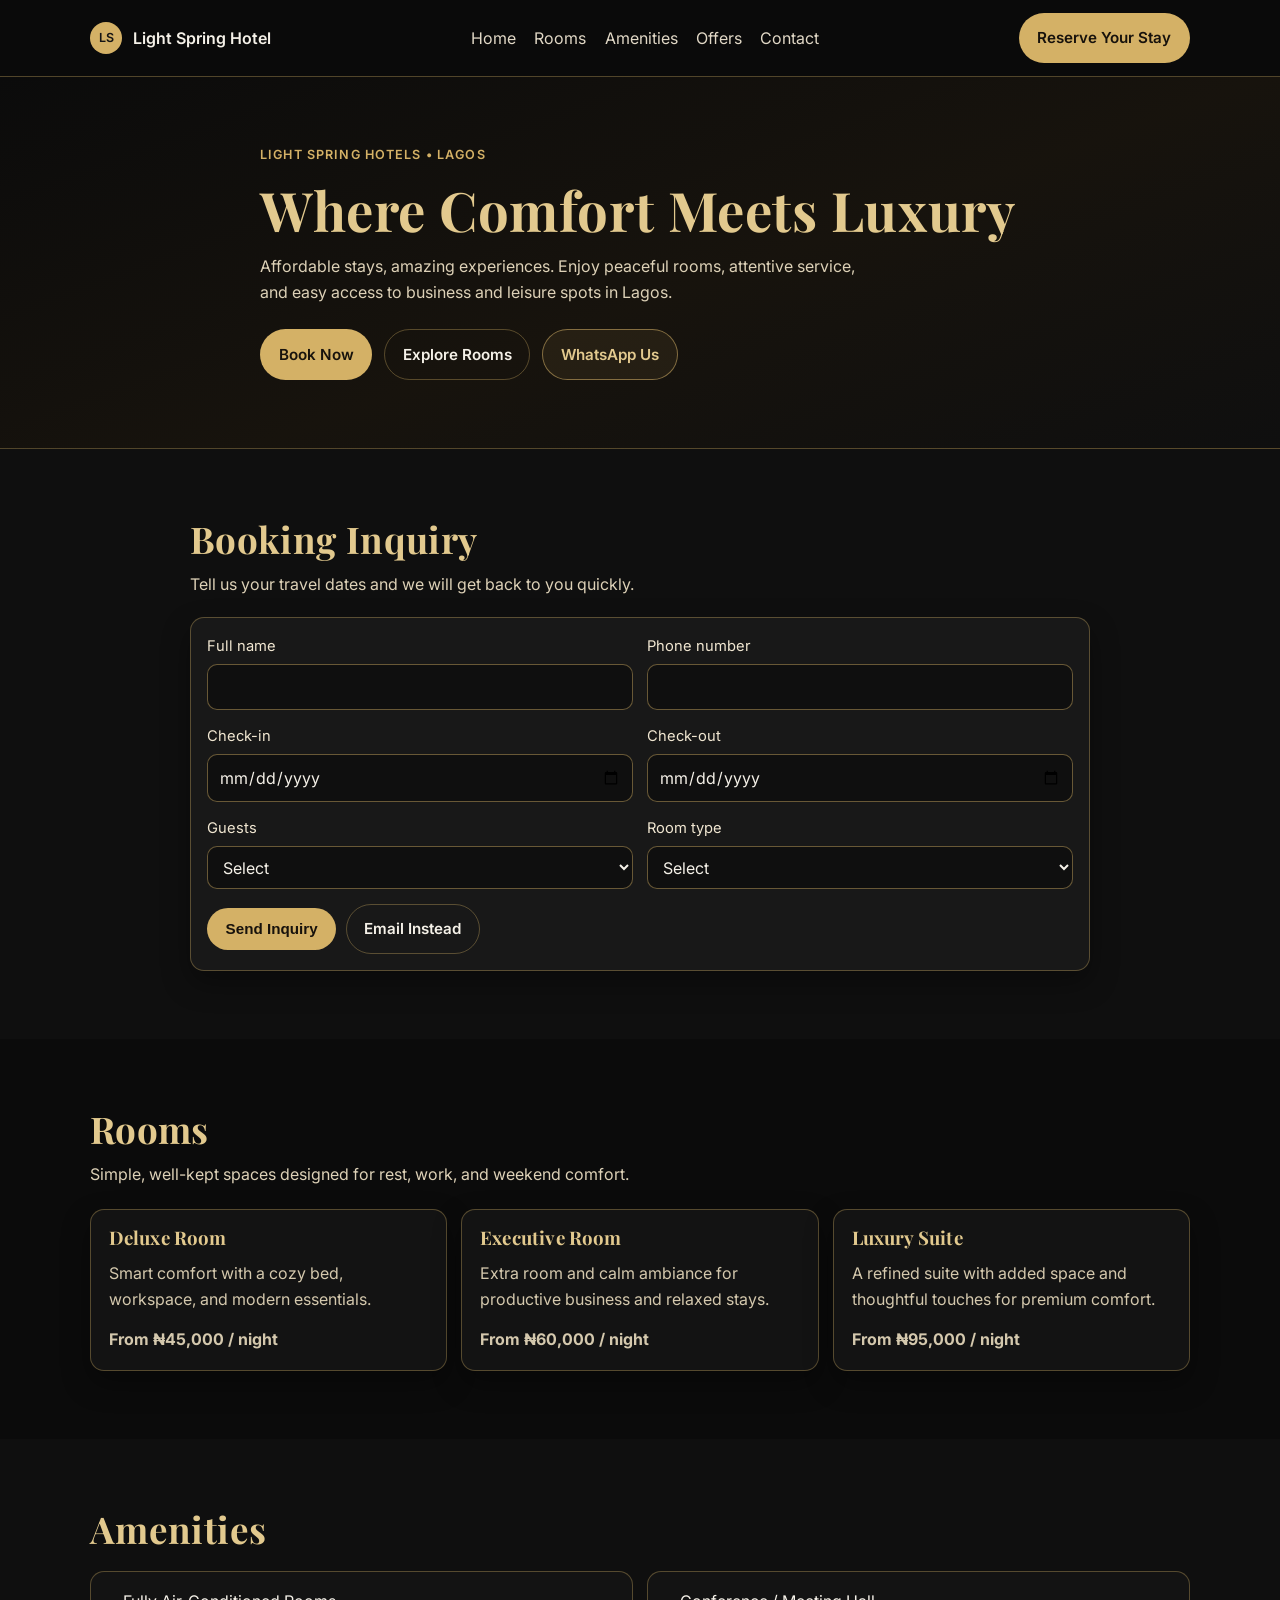
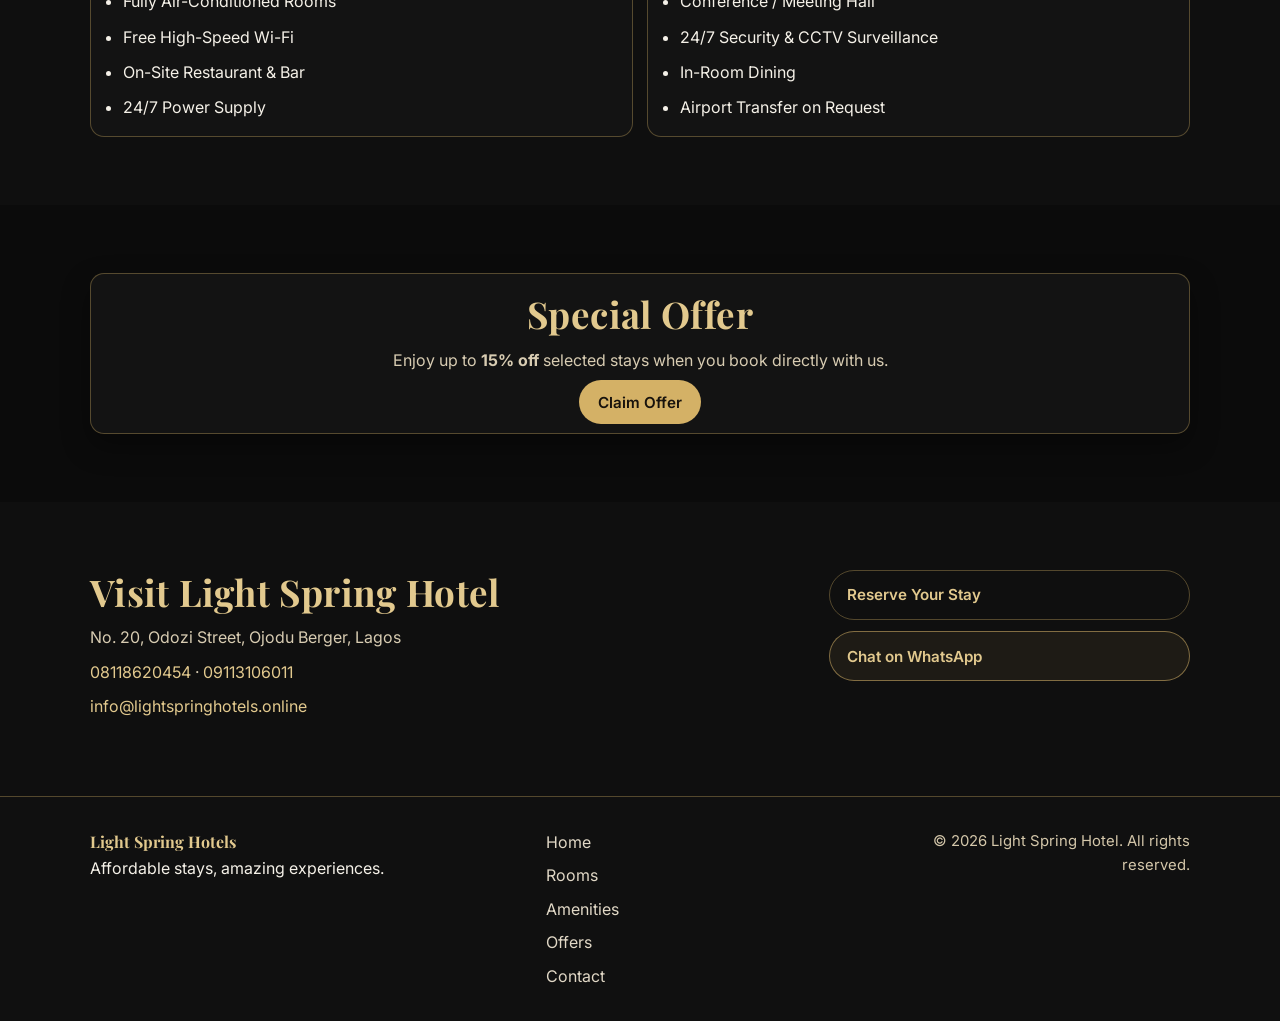
<file: index.html>
<!DOCTYPE html>
<html lang="en">
  <head>
    <meta charset="UTF-8" />
    <meta name="viewport" content="width=device-width, initial-scale=1.0" />
    <title>Light Spring Hotel | Where Comfort Meets Luxury</title>
    <meta
      name="description"
      content="Light Spring Hotel in Ojodu Berger, Lagos offers affordable stays, refined comfort, and dependable hospitality for business and leisure travelers."
    />
    <link rel="preconnect" href="https://fonts.googleapis.com" />
    <link rel="preconnect" href="https://fonts.gstatic.com" crossorigin />
    <link
      href="https://fonts.googleapis.com/css2?family=Playfair+Display:wght@600;700&family=Inter:wght@400;500;600;700&display=swap"
      rel="stylesheet"
    />
    <link rel="stylesheet" href="styles.css" />
    <script src="script.js" defer></script>
  </head>
  <body>
    <a class="skip-link" href="#main-content">Skip to content</a>
    <header class="site-header" id="home">
      <div class="container nav-wrap">
        <a href="#home" class="brand" aria-label="Light Spring Hotel homepage">
          <span class="brand-mark" aria-hidden="true">LS</span>
          <span>Light Spring Hotel</span>
        </a>

        <button
          type="button"
          class="menu-toggle"
          id="menu-toggle"
          aria-controls="main-nav"
          aria-expanded="false"
          aria-label="Open navigation menu"
        >
          <span></span>
          <span></span>
          <span></span>
        </button>

        <nav class="nav-links" id="main-nav" aria-label="Main navigation">
          <a href="#home">Home</a>
          <a href="#rooms">Rooms</a>
          <a href="#amenities">Amenities</a>
          <a href="#offers">Offers</a>
          <a href="#contact">Contact</a>
        </nav>

        <a href="#booking" class="btn btn-primary">Reserve Your Stay</a>
      </div>
    </header>

    <main id="main-content">
      <section class="hero section">
        <div class="container hero-content">
          <p class="eyebrow">Light Spring Hotels • Lagos</p>
          <h1>Where Comfort Meets Luxury</h1>
          <p class="hero-copy">
            Affordable stays, amazing experiences. Enjoy peaceful rooms, attentive service, and easy access to business and leisure spots in Lagos.
          </p>
          <div class="hero-actions">
            <a href="#booking" class="btn btn-primary">Book Now</a>
            <a href="#rooms" class="btn btn-outline">Explore Rooms</a>
            <a
              href="https://wa.me/2348118620454?text=Hello%20Light%20Spring%20Hotel%2C%20I%20would%20like%20to%20make%20a%20reservation."
              class="btn btn-ghost"
              target="_blank"
              rel="noopener noreferrer"
            >
              WhatsApp Us
            </a>
          </div>
        </div>
      </section>

      <section class="section" id="booking" aria-labelledby="booking-heading">
        <div class="container narrow">
          <h2 id="booking-heading">Booking Inquiry</h2>
          <p class="section-intro">Tell us your travel dates and we will get back to you quickly.</p>
          <form class="booking-form" id="booking-form" novalidate>
            <div>
              <label for="fullName">Full name</label>
              <input id="fullName" name="fullName" type="text" autocomplete="name" required />
            </div>
            <div>
              <label for="phone">Phone number</label>
              <input id="phone" name="phone" type="tel" autocomplete="tel" required />
            </div>
            <div>
              <label for="checkIn">Check-in</label>
              <input id="checkIn" name="checkIn" type="date" required />
            </div>
            <div>
              <label for="checkOut">Check-out</label>
              <input id="checkOut" name="checkOut" type="date" required />
            </div>
            <div>
              <label for="guests">Guests</label>
              <select id="guests" name="guests" required>
                <option value="">Select</option>
                <option value="1">1 Guest</option>
                <option value="2">2 Guests</option>
                <option value="3">3 Guests</option>
                <option value="4">4 Guests</option>
              </select>
            </div>
            <div>
              <label for="roomType">Room type</label>
              <select id="roomType" name="roomType" required>
                <option value="">Select</option>
                <option value="Deluxe Room">Deluxe Room</option>
                <option value="Executive Room">Executive Room</option>
                <option value="Luxury Suite">Luxury Suite</option>
              </select>
            </div>
            <div class="form-actions">
              <button type="submit" class="btn btn-primary">Send Inquiry</button>
              <a href="mailto:info@lightspringhotels.online" class="btn btn-outline">Email Instead</a>
            </div>
            <p id="form-message" role="status" aria-live="polite"></p>
          </form>
        </div>
      </section>

      <section class="section" id="rooms" aria-labelledby="rooms-heading">
        <div class="container">
          <h2 id="rooms-heading">Rooms</h2>
          <p class="section-intro">Simple, well-kept spaces designed for rest, work, and weekend comfort.</p>
          <div class="grid three">
            <article class="card">
              <h3>Deluxe Room</h3>
              <p>Smart comfort with a cozy bed, workspace, and modern essentials.</p>
              <p class="price">From ₦45,000 / night</p>
            </article>
            <article class="card">
              <h3>Executive Room</h3>
              <p>Extra room and calm ambiance for productive business and relaxed stays.</p>
              <p class="price">From ₦60,000 / night</p>
            </article>
            <article class="card">
              <h3>Luxury Suite</h3>
              <p>A refined suite with added space and thoughtful touches for premium comfort.</p>
              <p class="price">From ₦95,000 / night</p>
            </article>
          </div>
        </div>
      </section>

      <section class="section" id="amenities" aria-labelledby="amenities-heading">
        <div class="container">
          <h2 id="amenities-heading">Amenities</h2>
          <div class="grid two amenity-list">
            <ul>
              <li>Fully Air-Conditioned Rooms</li>
              <li>Free High-Speed Wi-Fi</li>
              <li>On-Site Restaurant &amp; Bar</li>
              <li>24/7 Power Supply</li>
            </ul>
            <ul>
              <li>Conference / Meeting Hall</li>
              <li>24/7 Security &amp; CCTV Surveillance</li>
              <li>In-Room Dining</li>
              <li>Airport Transfer on Request</li>
            </ul>
          </div>
        </div>
      </section>

      <section class="section" id="offers" aria-labelledby="offers-heading">
        <div class="container">
          <div class="offer-card">
            <h2 id="offers-heading">Special Offer</h2>
            <p>Enjoy up to <strong>15% off</strong> selected stays when you book directly with us.</p>
            <a
              href="https://wa.me/2348118620454?text=Hello%20Light%20Spring%20Hotel%2C%20I%20want%20to%20claim%20the%2015%25%20offer%20for%20a%20selected%20stay."
              class="btn btn-primary"
              target="_blank"
              rel="noopener noreferrer"
            >
              Claim Offer
            </a>
          </div>
        </div>
      </section>

      <section class="section" id="contact" aria-labelledby="contact-heading">
        <div class="container contact-grid">
          <div>
            <h2 id="contact-heading">Visit Light Spring Hotel</h2>
            <p>No. 20, Odozi Street, Ojodu Berger, Lagos</p>
            <p>
              <a href="tel:+2348118620454">08118620454</a> ·
              <a href="tel:+2349113106011">09113106011</a>
            </p>
            <p><a href="mailto:info@lightspringhotels.online">info@lightspringhotels.online</a></p>
          </div>
          <div class="contact-actions">
            <a href="#booking" class="btn btn-outline">Reserve Your Stay</a>
            <a
              href="https://wa.me/2348118620454?text=Hello%20Light%20Spring%20Hotel%2C%20I%20have%20an%20inquiry%20about%20your%20rooms%20and%20availability."
              class="btn btn-ghost"
              target="_blank"
              rel="noopener noreferrer"
            >
              Chat on WhatsApp
            </a>
          </div>
        </div>
      </section>
    </main>

    <footer class="site-footer">
      <div class="container footer-grid">
        <div>
          <p class="footer-brand">Light Spring Hotels</p>
          <p>Affordable stays, amazing experiences.</p>
        </div>
        <nav aria-label="Footer navigation" class="footer-links">
          <a href="#home">Home</a>
          <a href="#rooms">Rooms</a>
          <a href="#amenities">Amenities</a>
          <a href="#offers">Offers</a>
          <a href="#contact">Contact</a>
        </nav>
        <p class="copyright">© <span id="year"></span> Light Spring Hotel. All rights reserved.</p>
      </div>
    </footer>
  </body>
</html>
</file>
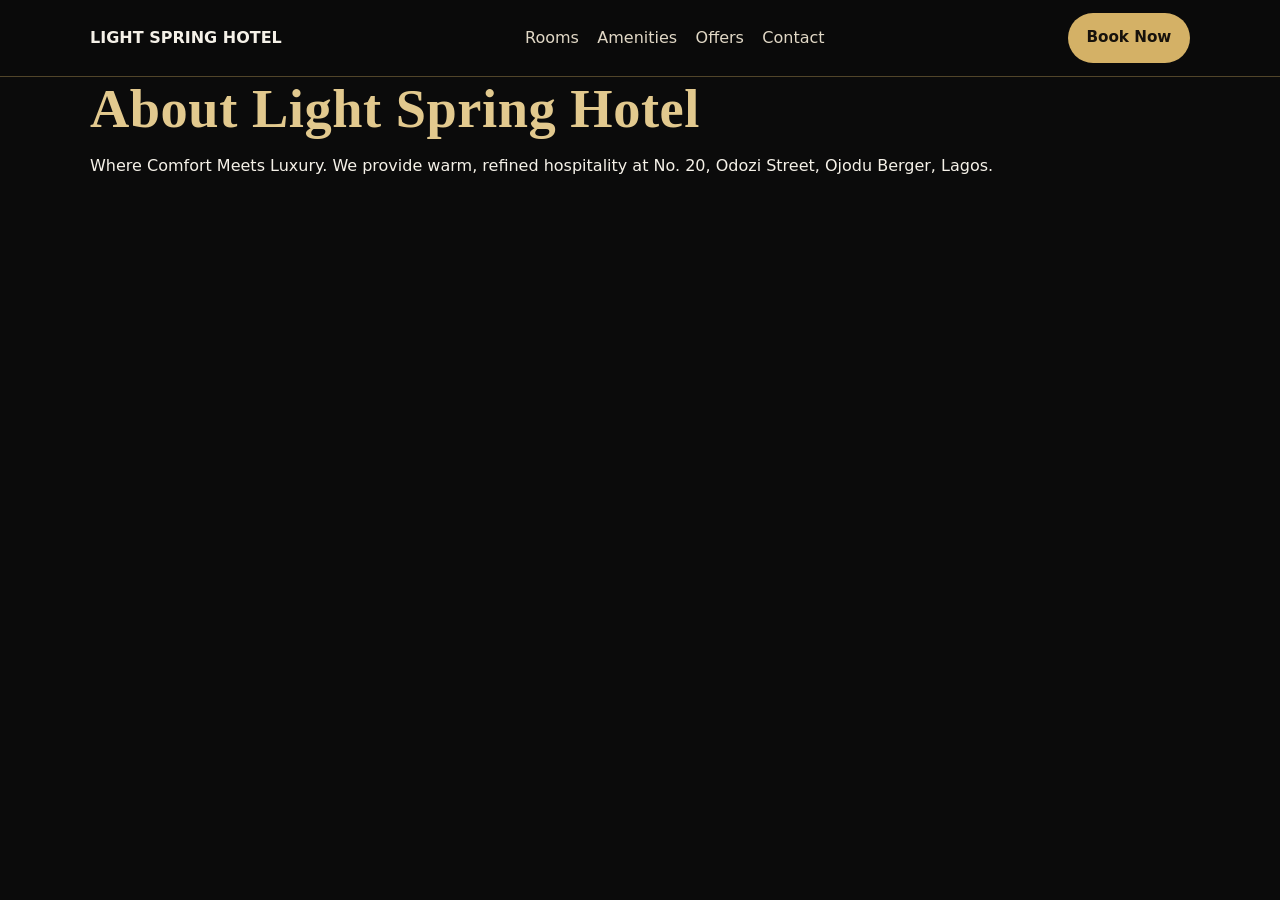
<file: about.html>
<!DOCTYPE html><html lang="en"><head><meta charset="UTF-8" /><meta name="viewport" content="width=device-width, initial-scale=1.0" /><title>About | Light Spring Hotel</title><link rel="stylesheet" href="styles.css" /></head><body><header class="site-header"><div class="container nav-wrap"><a href="index.html" class="brand">LIGHT SPRING HOTEL</a><nav class="nav-links"><a href="rooms.html">Rooms</a><a href="amenities.html">Amenities</a><a href="offers.html">Offers</a><a href="contact.html">Contact</a></nav><a href="reservation.html" class="btn btn-primary">Book Now</a></div></header><main><section><div class="container"><h1>About Light Spring Hotel</h1><p>Where Comfort Meets Luxury. We provide warm, refined hospitality at No. 20, Odozi Street, Ojodu Berger, Lagos.</p></div></section></main></body></html>
</file>
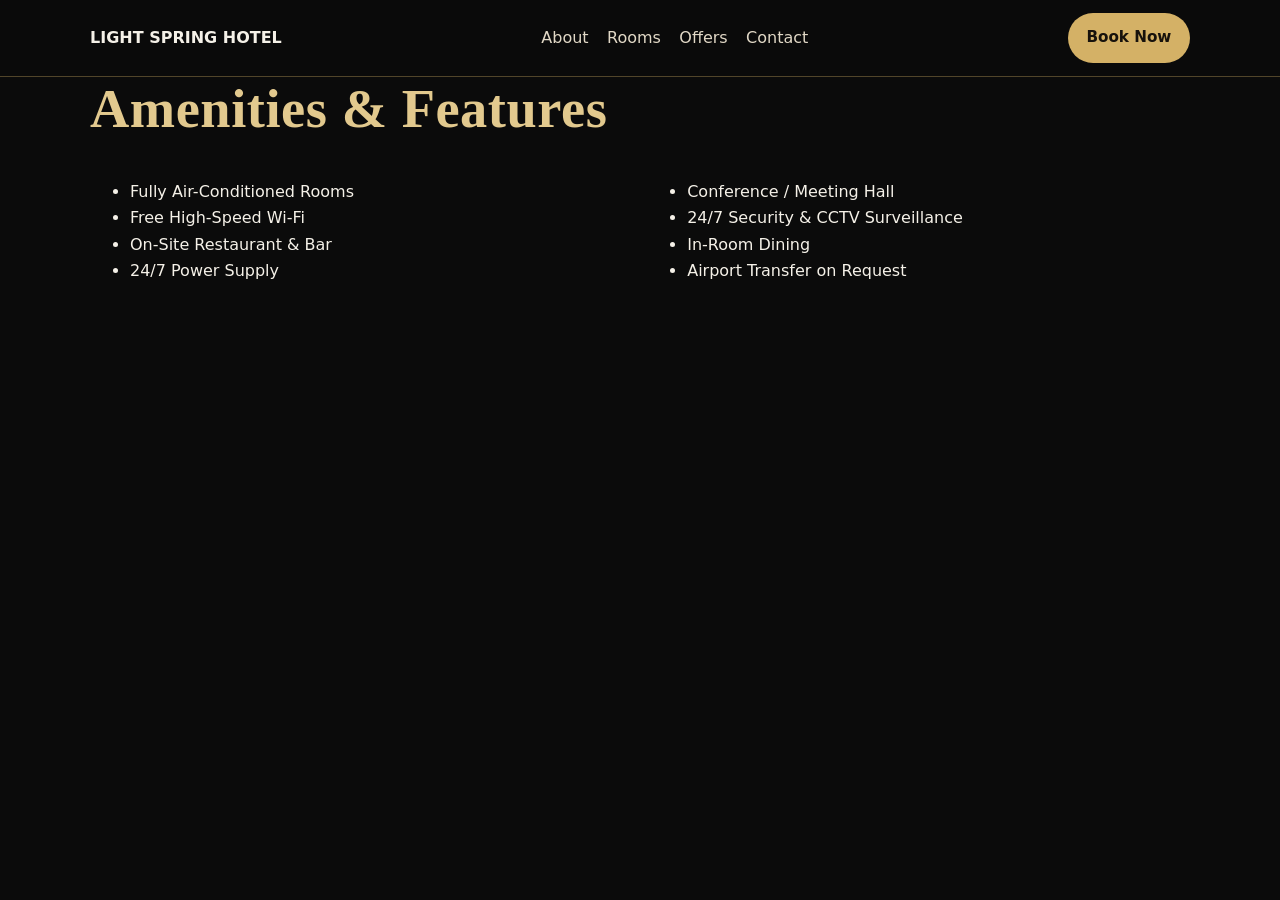
<file: amenities.html>
<!DOCTYPE html><html lang="en"><head><meta charset="UTF-8" /><meta name="viewport" content="width=device-width, initial-scale=1.0" /><title>Amenities | Light Spring Hotel</title><link rel="stylesheet" href="styles.css" /></head><body><header class="site-header"><div class="container nav-wrap"><a href="index.html" class="brand">LIGHT SPRING HOTEL</a><nav class="nav-links"><a href="about.html">About</a><a href="rooms.html">Rooms</a><a href="offers.html">Offers</a><a href="contact.html">Contact</a></nav><a href="reservation.html" class="btn btn-primary">Book Now</a></div></header><main><section class="amenities"><div class="container"><h1>Amenities & Features</h1><div class="grid two"><ul><li>Fully Air-Conditioned Rooms</li><li>Free High-Speed Wi‑Fi</li><li>On-Site Restaurant & Bar</li><li>24/7 Power Supply</li></ul><ul><li>Conference / Meeting Hall</li><li>24/7 Security & CCTV Surveillance</li><li>In-Room Dining</li><li>Airport Transfer on Request</li></ul></div></div></section></main></body></html>
</file>
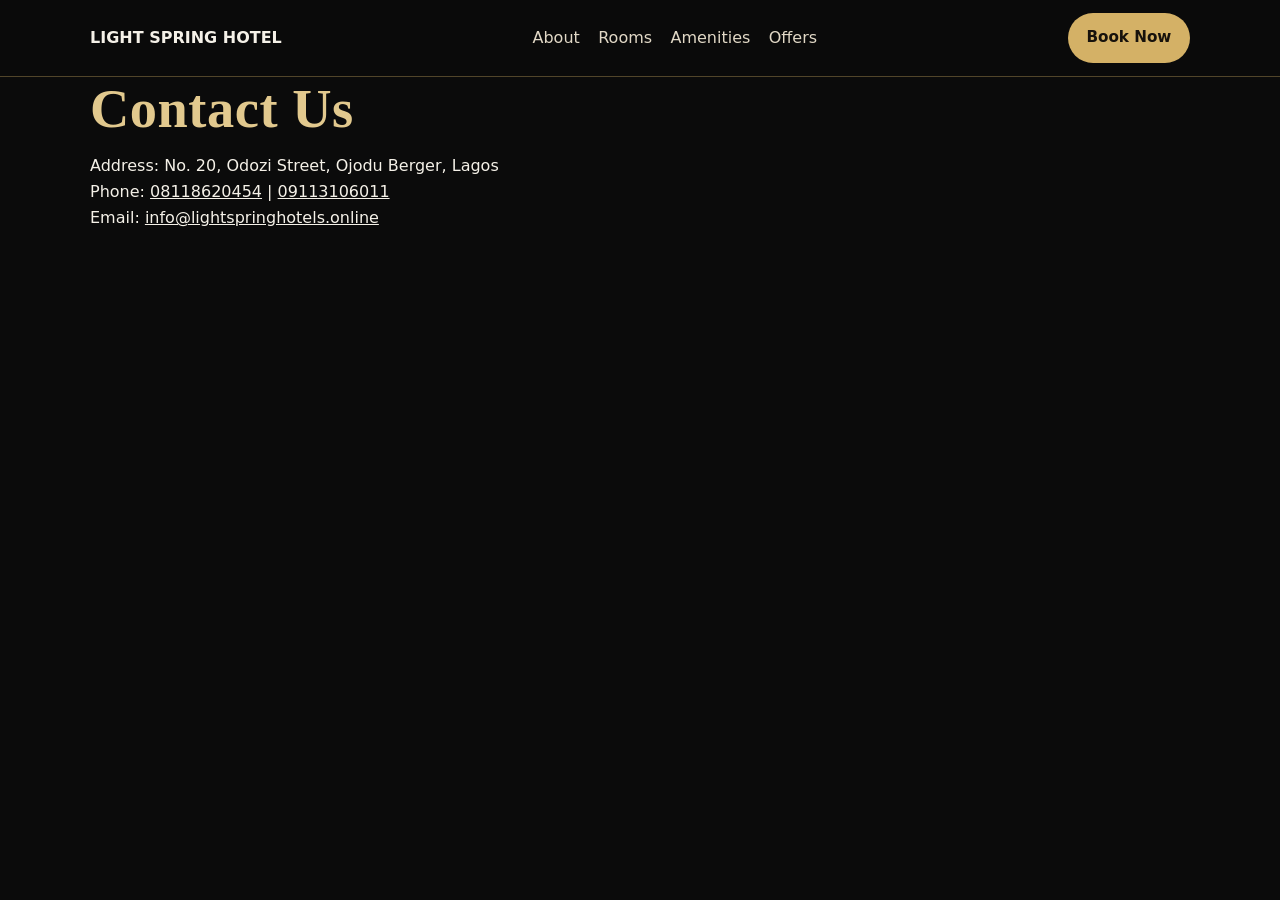
<file: contact.html>
<!DOCTYPE html><html lang="en"><head><meta charset="UTF-8" /><meta name="viewport" content="width=device-width, initial-scale=1.0" /><title>Contact | Light Spring Hotel</title><link rel="stylesheet" href="styles.css" /></head><body><header class="site-header"><div class="container nav-wrap"><a href="index.html" class="brand">LIGHT SPRING HOTEL</a><nav class="nav-links"><a href="about.html">About</a><a href="rooms.html">Rooms</a><a href="amenities.html">Amenities</a><a href="offers.html">Offers</a></nav><a href="reservation.html" class="btn btn-primary">Book Now</a></div></header><main><section><div class="container"><h1>Contact Us</h1><p>Address: No. 20, Odozi Street, Ojodu Berger, Lagos</p><p>Phone: <a href="tel:+2348118620454">08118620454</a> | <a href="tel:+2349113106011">09113106011</a></p><p>Email: <a href="mailto:info@lightspringhotels.online">info@lightspringhotels.online</a></p></div></section></main></body></html>
</file>
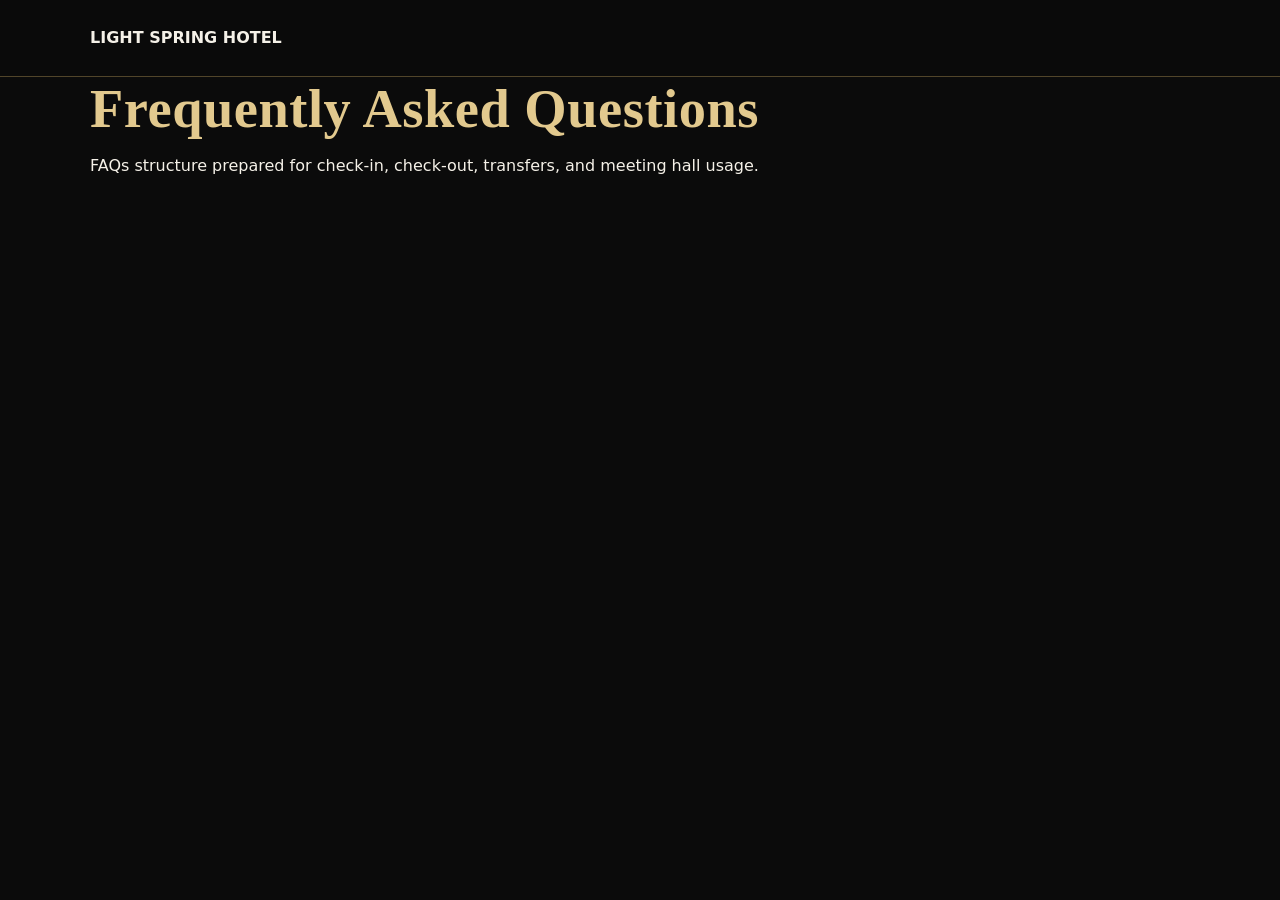
<file: faq.html>
<!DOCTYPE html><html lang="en"><head><meta charset="UTF-8" /><meta name="viewport" content="width=device-width, initial-scale=1.0" /><title>FAQ | Light Spring Hotel</title><link rel="stylesheet" href="styles.css" /></head><body><header class="site-header"><div class="container nav-wrap"><a href="index.html" class="brand">LIGHT SPRING HOTEL</a></div></header><main><section><div class="container"><h1>Frequently Asked Questions</h1><p>FAQs structure prepared for check-in, check-out, transfers, and meeting hall usage.</p></div></section></main></body></html>
</file>
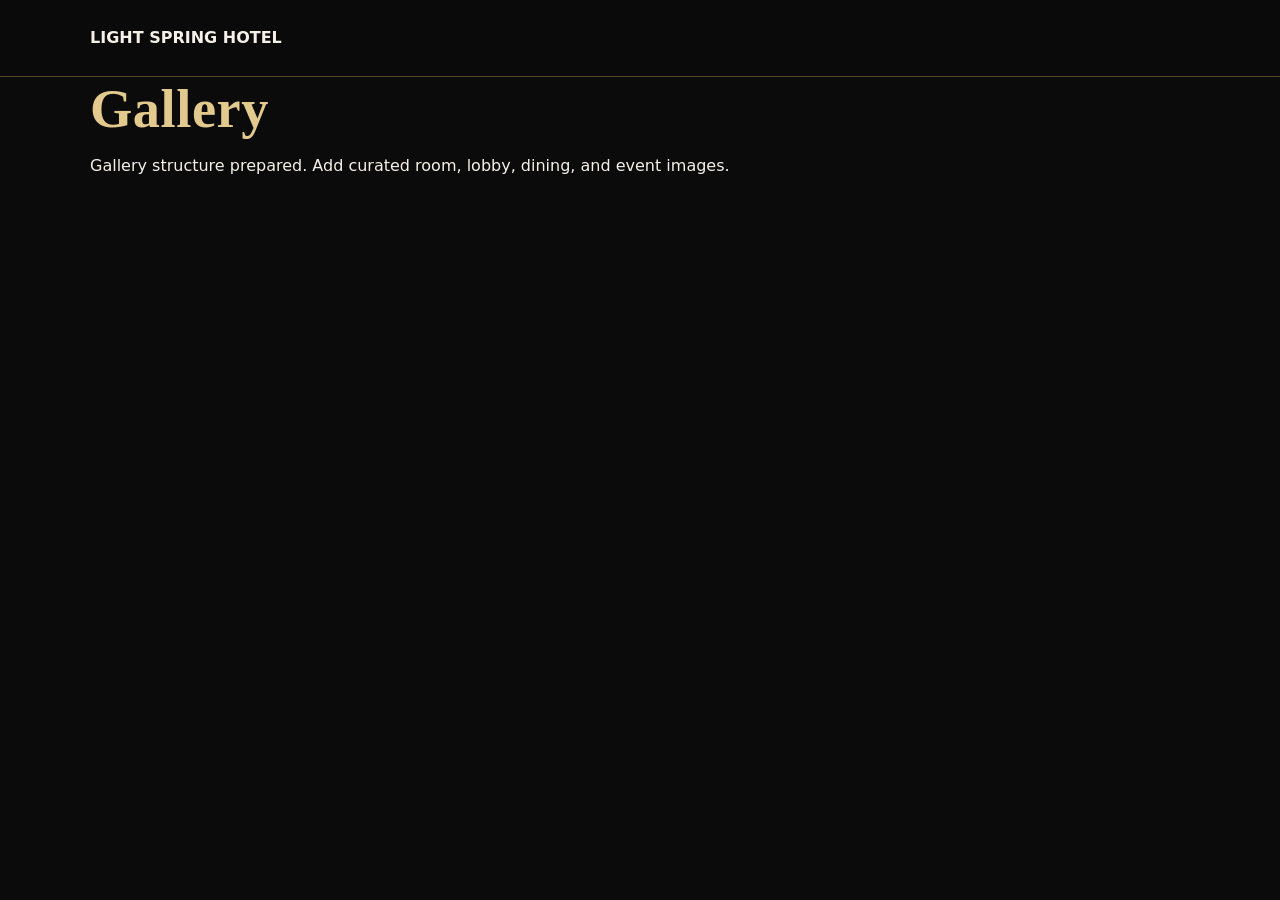
<file: gallery.html>
<!DOCTYPE html><html lang="en"><head><meta charset="UTF-8" /><meta name="viewport" content="width=device-width, initial-scale=1.0" /><title>Gallery | Light Spring Hotel</title><link rel="stylesheet" href="styles.css" /></head><body><header class="site-header"><div class="container nav-wrap"><a href="index.html" class="brand">LIGHT SPRING HOTEL</a></div></header><main><section><div class="container"><h1>Gallery</h1><p>Gallery structure prepared. Add curated room, lobby, dining, and event images.</p></div></section></main></body></html>
</file>
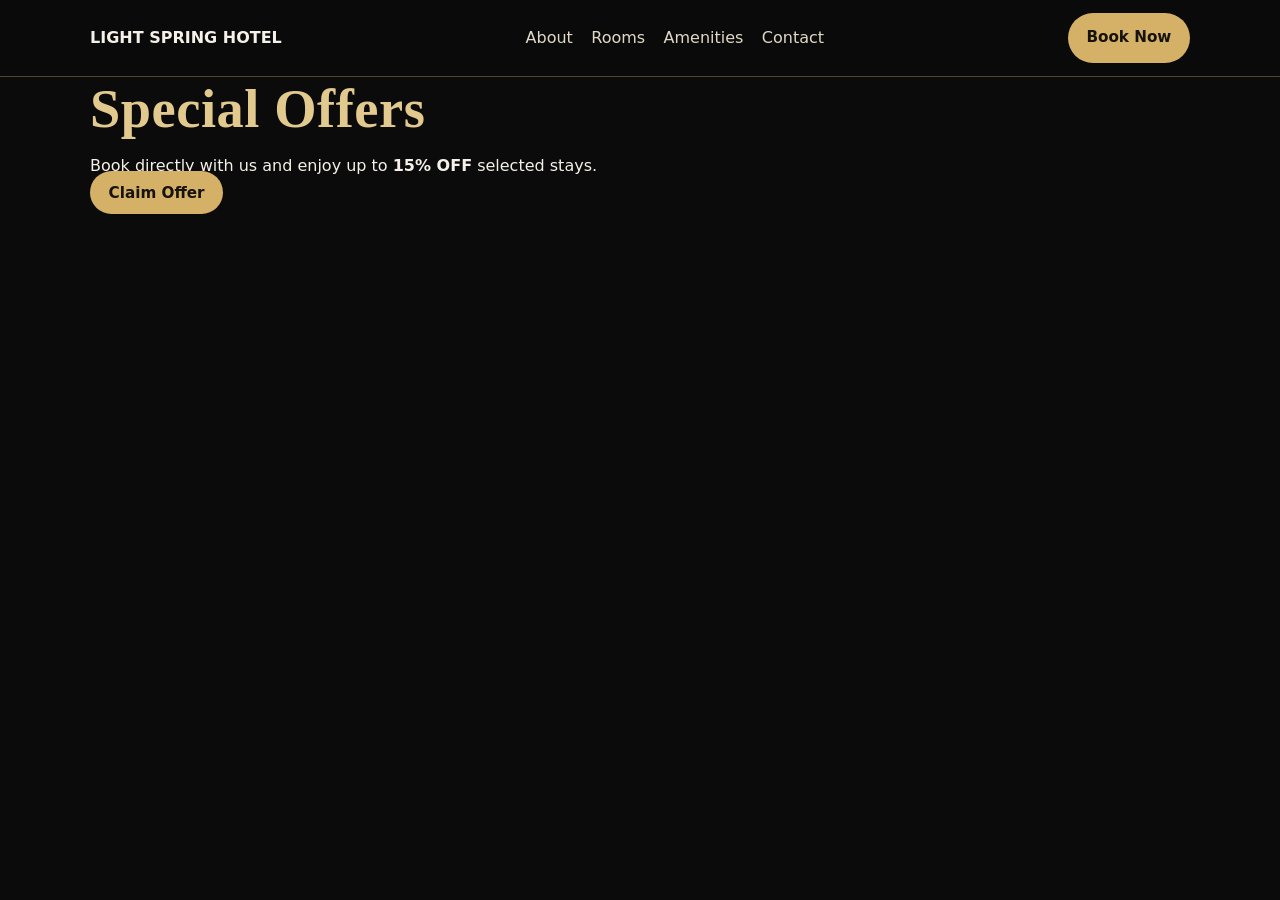
<file: offers.html>
<!DOCTYPE html><html lang="en"><head><meta charset="UTF-8" /><meta name="viewport" content="width=device-width, initial-scale=1.0" /><title>Offers | Light Spring Hotel</title><link rel="stylesheet" href="styles.css" /></head><body><header class="site-header"><div class="container nav-wrap"><a href="index.html" class="brand">LIGHT SPRING HOTEL</a><nav class="nav-links"><a href="about.html">About</a><a href="rooms.html">Rooms</a><a href="amenities.html">Amenities</a><a href="contact.html">Contact</a></nav><a href="reservation.html" class="btn btn-primary">Book Now</a></div></header><main><section><div class="container callout"><h1>Special Offers</h1><p>Book directly with us and enjoy up to <strong>15% OFF</strong> selected stays.</p><a class="btn btn-primary" href="https://wa.me/2348118620454?text=Hello%20Light%20Spring%20Hotel%2C%20I%20want%20to%20claim%20the%20special%20offer.">Claim Offer</a></div></section></main></body></html>
</file>
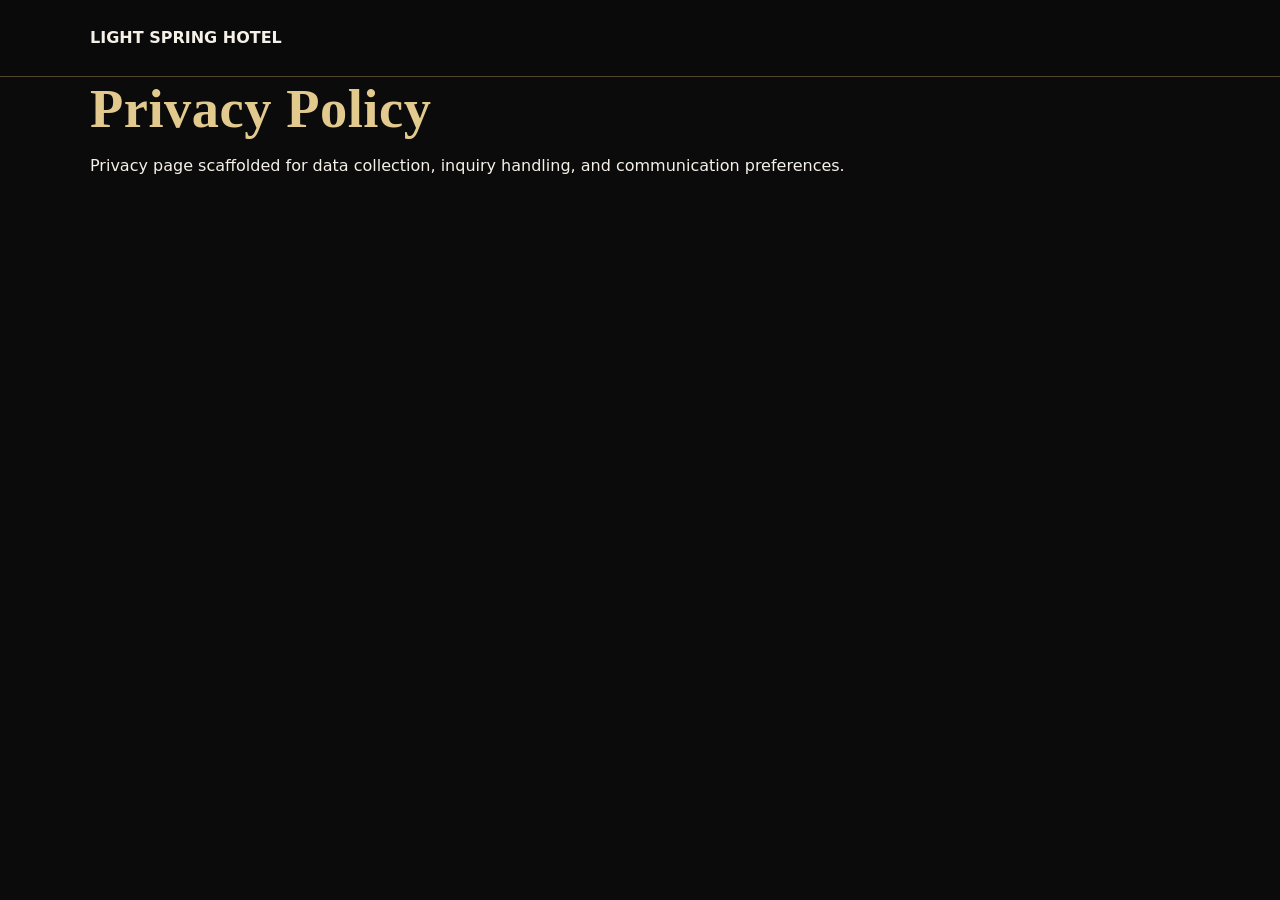
<file: privacy.html>
<!DOCTYPE html><html lang="en"><head><meta charset="UTF-8" /><meta name="viewport" content="width=device-width, initial-scale=1.0" /><title>Privacy Policy | Light Spring Hotel</title><link rel="stylesheet" href="styles.css" /></head><body><header class="site-header"><div class="container nav-wrap"><a href="index.html" class="brand">LIGHT SPRING HOTEL</a></div></header><main><section><div class="container"><h1>Privacy Policy</h1><p>Privacy page scaffolded for data collection, inquiry handling, and communication preferences.</p></div></section></main></body></html>
</file>
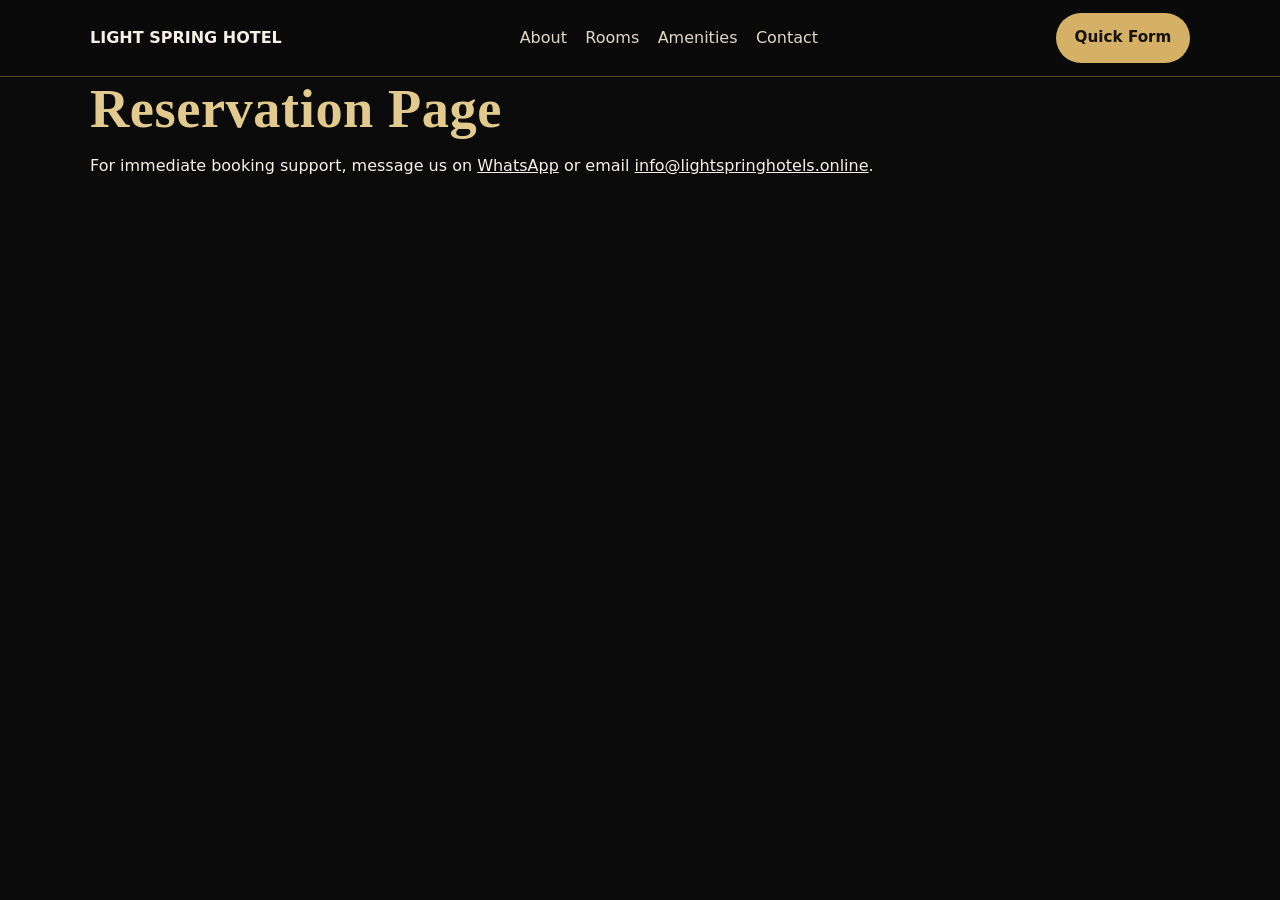
<file: reservation.html>
<!DOCTYPE html><html lang="en"><head><meta charset="UTF-8" /><meta name="viewport" content="width=device-width, initial-scale=1.0" /><title>Reservation | Light Spring Hotel</title><link rel="stylesheet" href="styles.css" /></head><body><header class="site-header"><div class="container nav-wrap"><a href="index.html" class="brand">LIGHT SPRING HOTEL</a><nav class="nav-links"><a href="about.html">About</a><a href="rooms.html">Rooms</a><a href="amenities.html">Amenities</a><a href="contact.html">Contact</a></nav><a href="index.html#booking" class="btn btn-primary">Quick Form</a></div></header><main><section><div class="container"><h1>Reservation Page</h1><p>For immediate booking support, message us on <a href="https://wa.me/2348118620454?text=Hello%20Light%20Spring%20Hotel%2C%20I%20want%20to%20make%20a%20reservation.">WhatsApp</a> or email <a href="mailto:info@lightspringhotels.online">info@lightspringhotels.online</a>.</p></div></section></main></body></html>
</file>
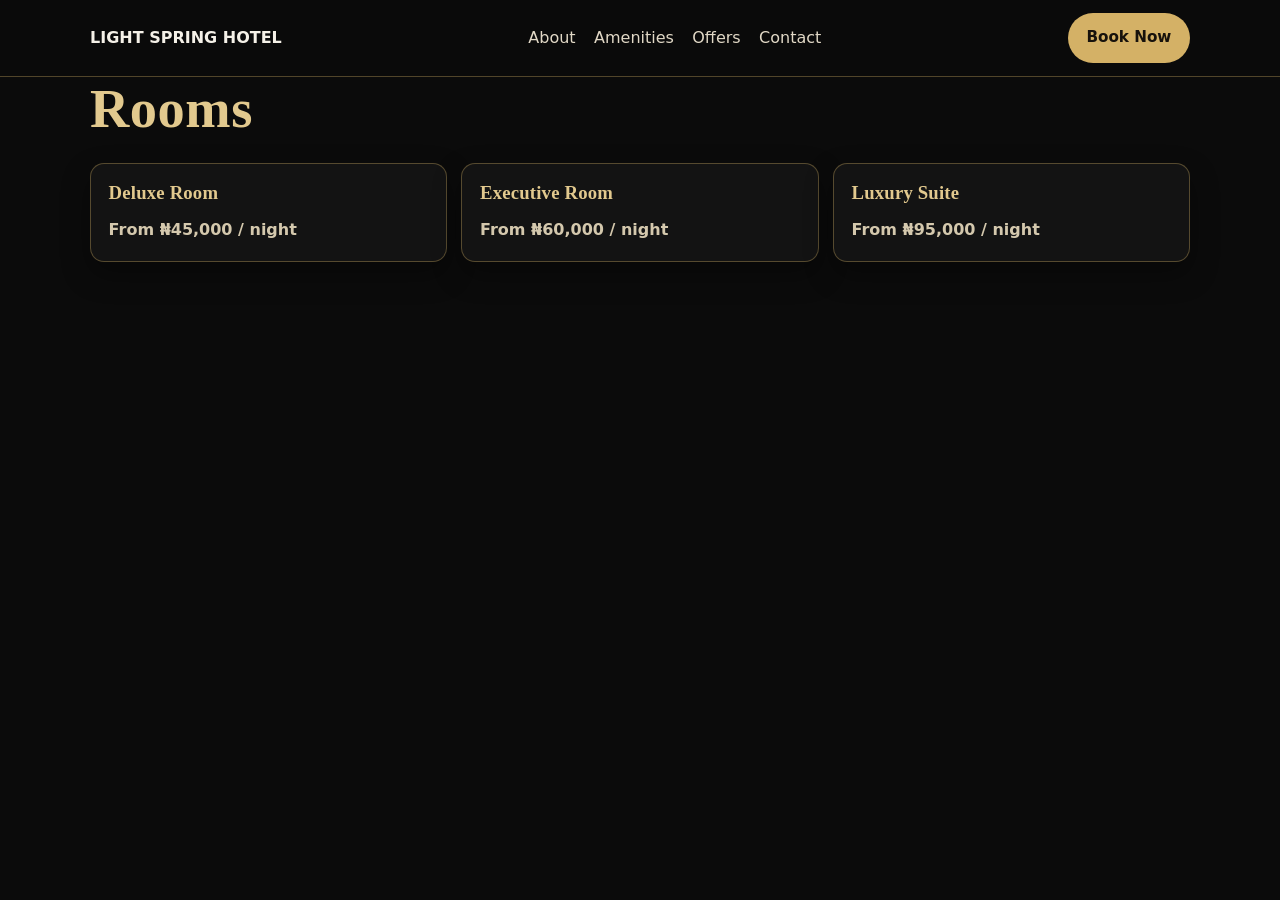
<file: rooms.html>
<!DOCTYPE html><html lang="en"><head><meta charset="UTF-8" /><meta name="viewport" content="width=device-width, initial-scale=1.0" /><title>Rooms | Light Spring Hotel</title><link rel="stylesheet" href="styles.css" /></head><body><header class="site-header"><div class="container nav-wrap"><a href="index.html" class="brand">LIGHT SPRING HOTEL</a><nav class="nav-links"><a href="about.html">About</a><a href="amenities.html">Amenities</a><a href="offers.html">Offers</a><a href="contact.html">Contact</a></nav><a href="reservation.html" class="btn btn-primary">Book Now</a></div></header><main><section><div class="container"><h1>Rooms</h1><div class="grid three"><article class="card"><h3>Deluxe Room</h3><p class="price">From ₦45,000 / night</p></article><article class="card"><h3>Executive Room</h3><p class="price">From ₦60,000 / night</p></article><article class="card"><h3>Luxury Suite</h3><p class="price">From ₦95,000 / night</p></article></div></div></section></main></body></html>
</file>
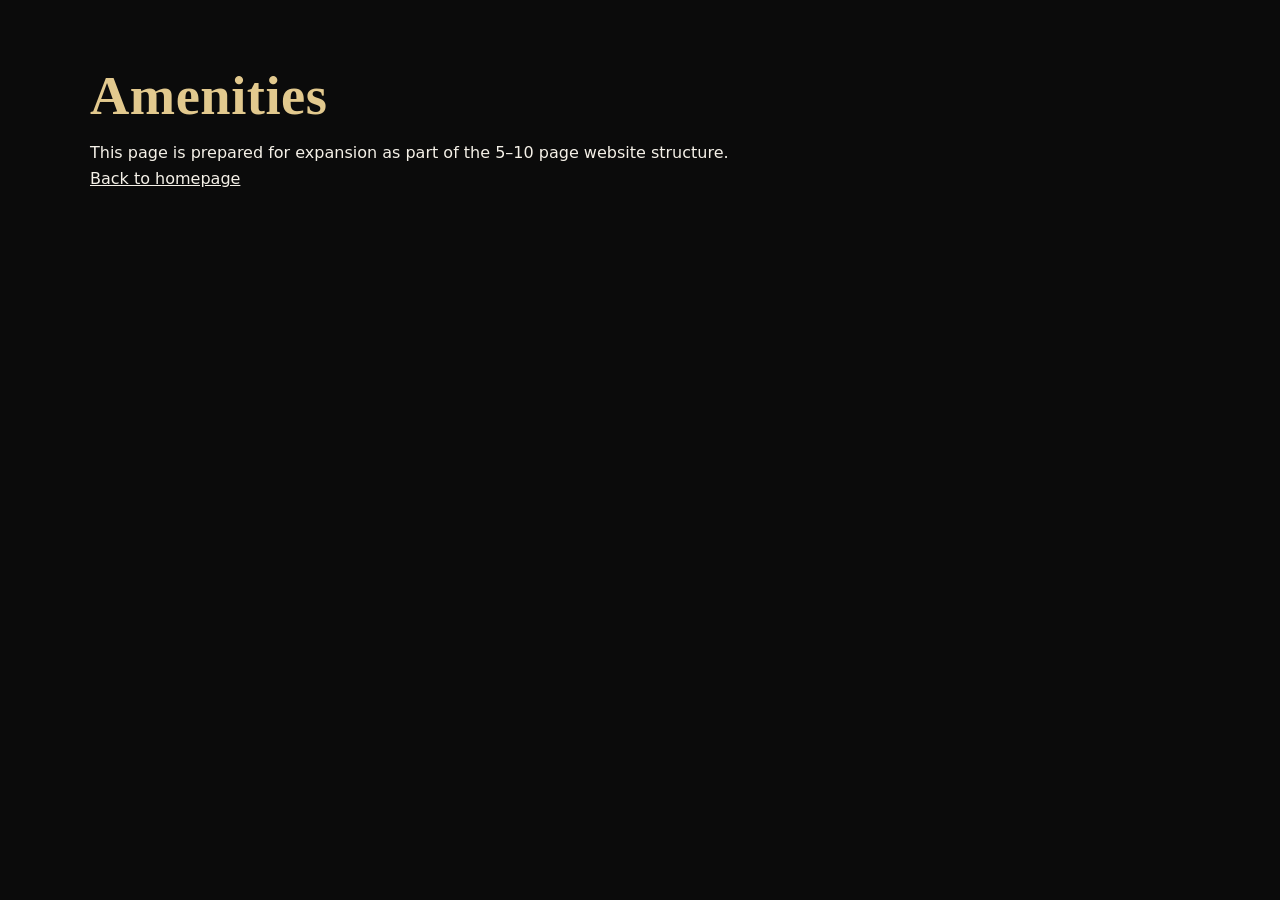
<file: pages/amenities.html>
<!DOCTYPE html>
<html lang="en">
  <head>
    <meta charset="UTF-8" />
    <meta name="viewport" content="width=device-width, initial-scale=1.0" />
    <title>Light Spring Hotel | Amenities</title>
    <link rel="stylesheet" href="../styles.css" />
  </head>
  <body>
    <main class="container" style="padding:4rem 0;">
      <h1>Amenities</h1>
      <p>This page is prepared for expansion as part of the 5–10 page website structure.</p>
      <p><a href="../index.html">Back to homepage</a></p>
    </main>
  </body>
</html>
</file>
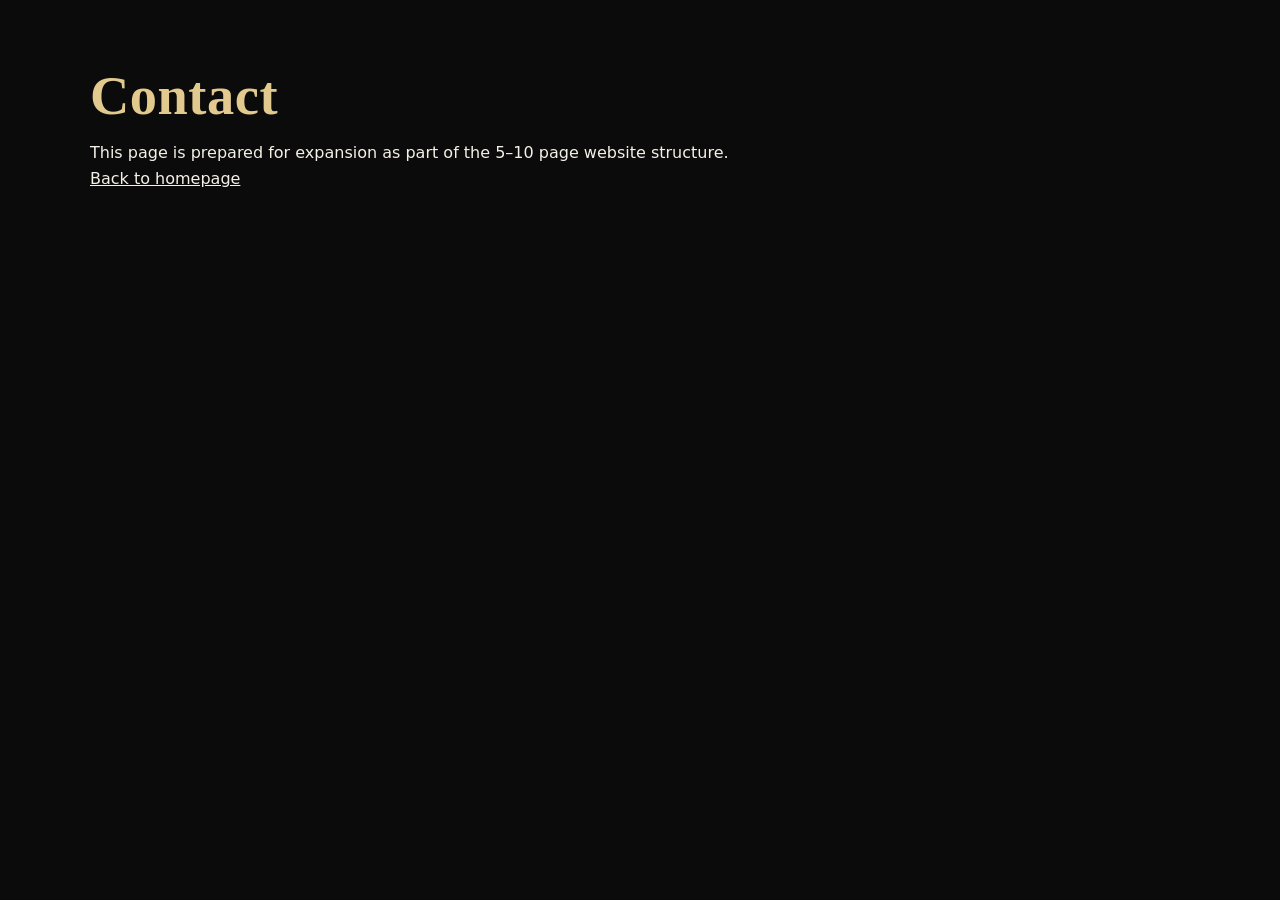
<file: pages/contact.html>
<!DOCTYPE html>
<html lang="en">
  <head>
    <meta charset="UTF-8" />
    <meta name="viewport" content="width=device-width, initial-scale=1.0" />
    <title>Light Spring Hotel | Contact</title>
    <link rel="stylesheet" href="../styles.css" />
  </head>
  <body>
    <main class="container" style="padding:4rem 0;">
      <h1>Contact</h1>
      <p>This page is prepared for expansion as part of the 5–10 page website structure.</p>
      <p><a href="../index.html">Back to homepage</a></p>
    </main>
  </body>
</html>
</file>
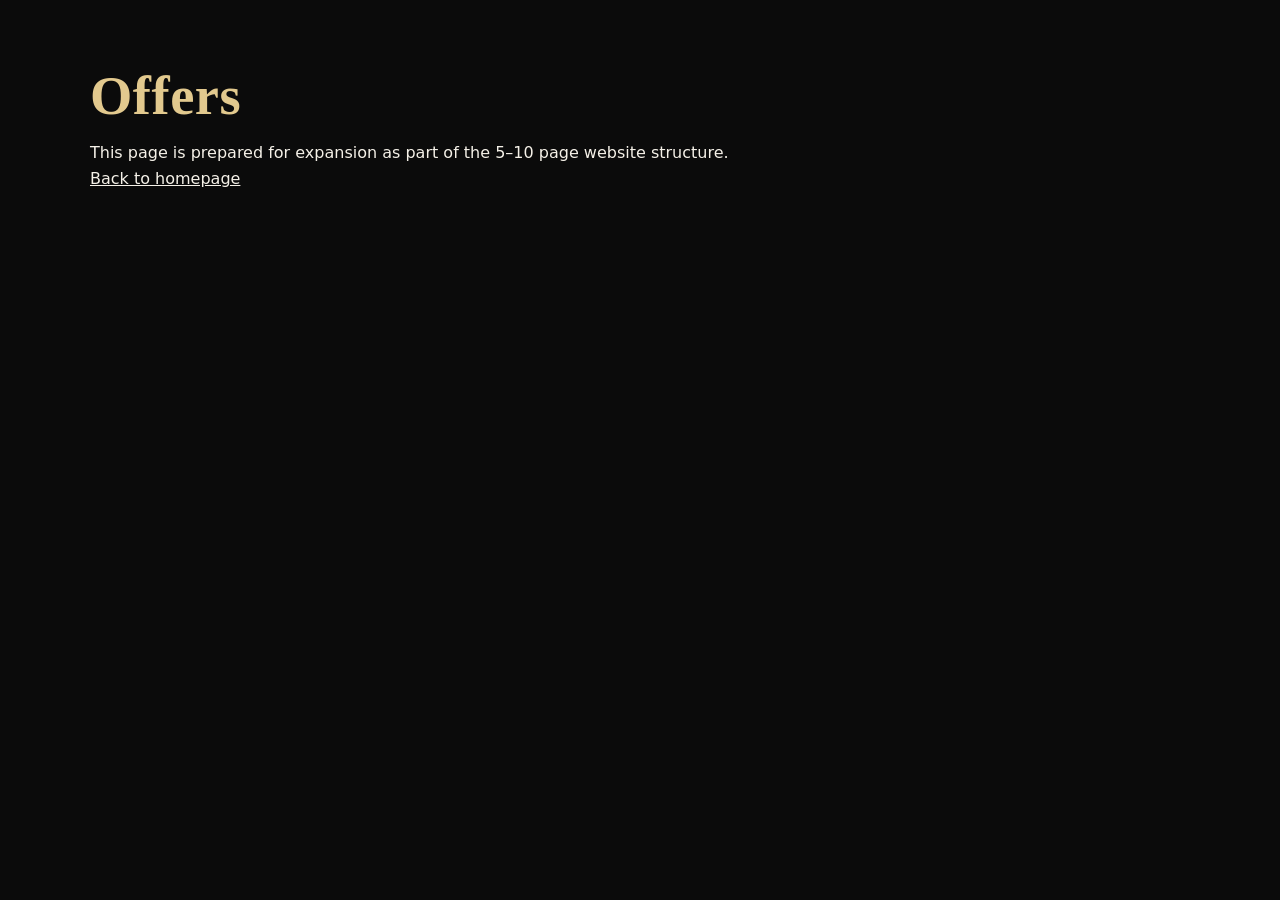
<file: pages/offers.html>
<!DOCTYPE html>
<html lang="en">
  <head>
    <meta charset="UTF-8" />
    <meta name="viewport" content="width=device-width, initial-scale=1.0" />
    <title>Light Spring Hotel | Offers</title>
    <link rel="stylesheet" href="../styles.css" />
  </head>
  <body>
    <main class="container" style="padding:4rem 0;">
      <h1>Offers</h1>
      <p>This page is prepared for expansion as part of the 5–10 page website structure.</p>
      <p><a href="../index.html">Back to homepage</a></p>
    </main>
  </body>
</html>
</file>
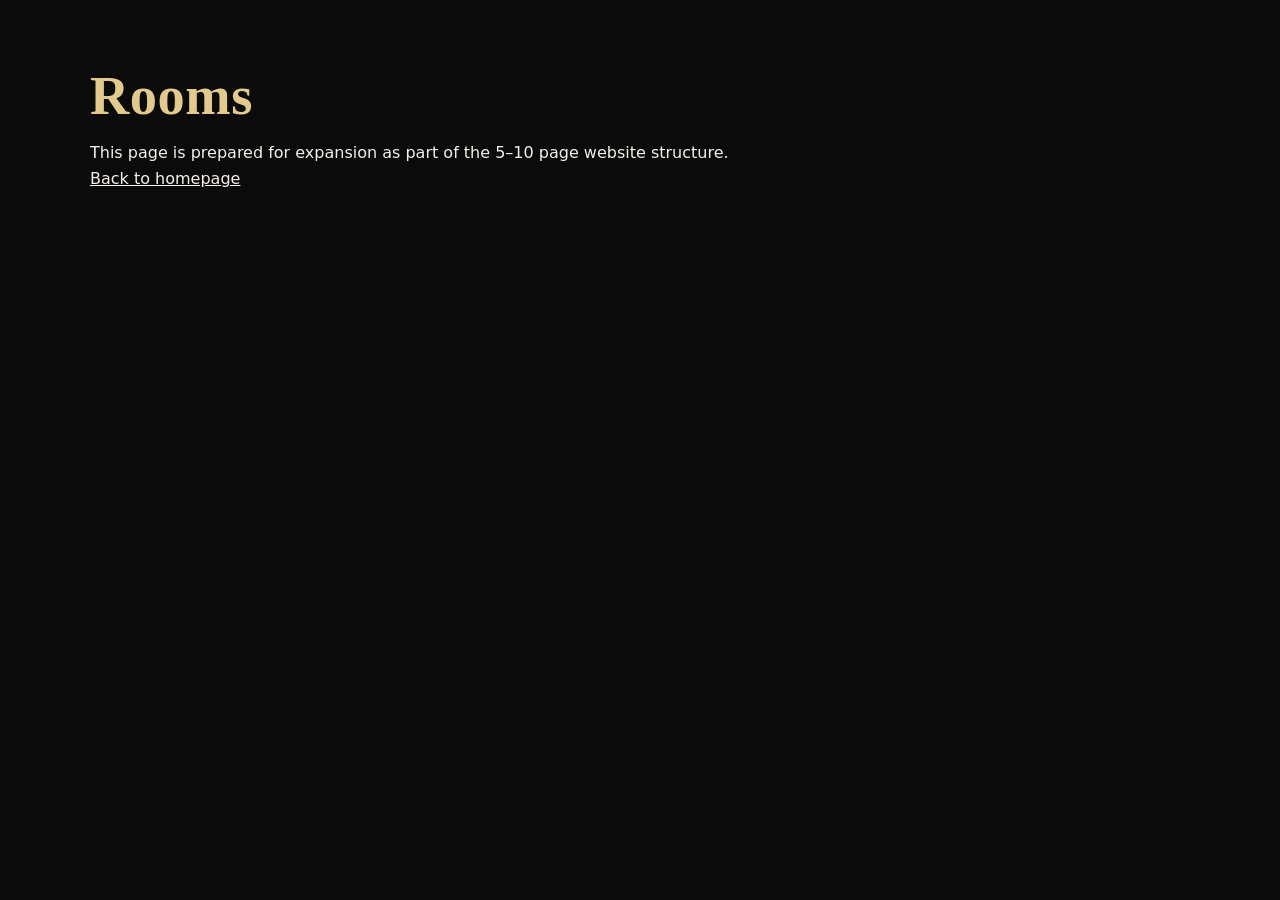
<file: pages/rooms.html>
<!DOCTYPE html>
<html lang="en">
  <head>
    <meta charset="UTF-8" />
    <meta name="viewport" content="width=device-width, initial-scale=1.0" />
    <title>Light Spring Hotel | Rooms</title>
    <link rel="stylesheet" href="../styles.css" />
  </head>
  <body>
    <main class="container" style="padding:4rem 0;">
      <h1>Rooms</h1>
      <p>This page is prepared for expansion as part of the 5–10 page website structure.</p>
      <p><a href="../index.html">Back to homepage</a></p>
    </main>
  </body>
</html>
</file>
<file: styles.css>
:root {
  --bg: #0b0b0b;
  --surface: #131313;
  --surface-soft: #101010;
  --surface-elevated: #181818;
  --text: #f5f1e8;
  --muted: #c9bfa8;
  --line: rgba(212, 177, 102, 0.35);
  --primary: #d4b166;
  --primary-strong: #e2c98e;
  --radius: 14px;
  --shadow: 0 12px 28px rgba(0, 0, 0, 0.35);
}

* {
  box-sizing: border-box;
}

html {
  scroll-behavior: smooth;
}

body {
  margin: 0;
  font-family: Inter, system-ui, -apple-system, "Segoe UI", Roboto, sans-serif;
  font-size: 1rem;
  color: var(--text);
  background: var(--bg);
  line-height: 1.65;
  text-rendering: optimizeLegibility;
}

h1,
h2,
h3 {
  margin: 0 0 0.65rem;
  font-family: "Playfair Display", Georgia, serif;
  letter-spacing: 0.01em;
  line-height: 1.2;
  color: var(--primary-strong);
}

p {
  margin: 0;
}

a {
  color: inherit;
}

.container {
  width: min(1100px, 92%);
  margin: 0 auto;
}

.narrow {
  width: min(900px, 100%);
}

.section {
  padding: 4.25rem 0;
  background: var(--bg);
}

.section:nth-of-type(even) {
  background: #0f0f0f;
}

.skip-link {
  position: absolute;
  left: 0.5rem;
  top: -4rem;
  background: #151515;
  color: var(--primary-strong);
  border: 1px solid var(--line);
  padding: 0.5rem 0.8rem;
  border-radius: 8px;
  z-index: 100;
}

.skip-link:focus {
  top: 0.5rem;
}

.site-header {
  position: sticky;
  top: 0;
  z-index: 50;
  background: rgba(11, 11, 11, 0.94);
  border-bottom: 1px solid var(--line);
  backdrop-filter: blur(8px);
}

.nav-wrap {
  min-height: 4.75rem;
  display: flex;
  align-items: center;
  justify-content: space-between;
  gap: 1rem;
}

.brand {
  display: inline-flex;
  align-items: center;
  gap: 0.7rem;
  text-decoration: none;
  font-weight: 600;
}

.brand-mark {
  width: 2rem;
  height: 2rem;
  border-radius: 50%;
  display: grid;
  place-items: center;
  font-size: 0.78rem;
  color: #141414;
  background: var(--primary);
}

.nav-links {
  display: flex;
  align-items: center;
  gap: 1.15rem;
}

.menu-toggle {
  display: none;
  flex-direction: column;
  justify-content: center;
  gap: 0.3rem;
  width: 2.7rem;
  height: 2.7rem;
  border-radius: 9px;
  border: 1px solid var(--line);
  background: transparent;
  cursor: pointer;
}

.menu-toggle span {
  width: 1.2rem;
  height: 2px;
  margin: 0 auto;
  background: var(--primary-strong);
  transition: transform 180ms ease, opacity 180ms ease;
}

.menu-toggle[aria-expanded="true"] span:nth-child(1) {
  transform: translateY(5px) rotate(45deg);
}

.menu-toggle[aria-expanded="true"] span:nth-child(2) {
  opacity: 0;
}

.menu-toggle[aria-expanded="true"] span:nth-child(3) {
  transform: translateY(-5px) rotate(-45deg);
}

.nav-links a,
.footer-links a {
  text-decoration: none;
  color: #e1d8c6;
  transition: color 160ms ease;
}

.nav-links a:hover,
.nav-links a:focus-visible,
.footer-links a:hover,
.footer-links a:focus-visible {
  color: var(--primary-strong);
}

.nav-links a.is-active {
  color: var(--primary-strong);
  text-underline-offset: 0.35rem;
  text-decoration: underline;
}

.hero {
  background: linear-gradient(160deg, #0b0b0b, #17130d 55%, #0f0f0f);
  border-bottom: 1px solid var(--line);
}

.hero-content {
  max-width: 760px;
}

.eyebrow {
  margin-bottom: 0.7rem;
  letter-spacing: 0.09em;
  text-transform: uppercase;
  font-weight: 600;
  color: var(--primary);
  font-size: 0.79rem;
}

h1 {
  font-size: clamp(2rem, 4.5vw, 3.4rem);
}

h2 {
  font-size: clamp(1.55rem, 3.8vw, 2.3rem);
}

.hero-copy,
.section-intro {
  color: #ddd1b7;
  max-width: 62ch;
}

.hero-actions {
  margin-top: 1.5rem;
  display: flex;
  flex-wrap: wrap;
  gap: 0.75rem;
}

.btn {
  border: 1px solid transparent;
  border-radius: 999px;
  padding: 0.72rem 1.1rem;
  font-size: 0.95rem;
  font-weight: 600;
  text-decoration: none;
  transition: transform 120ms ease, background-color 200ms ease, border-color 200ms ease, color 200ms ease;
}

.btn:hover,
.btn:focus-visible {
  transform: translateY(-1px);
}

.btn-primary {
  background: var(--primary);
  color: #17120c;
}

.btn-primary:hover,
.btn-primary:focus-visible {
  background: var(--primary-strong);
}

.btn-outline {
  border-color: var(--line);
  background: transparent;
  color: var(--text);
}

.btn-outline:hover,
.btn-outline:focus-visible {
  border-color: rgba(212, 177, 102, 0.75);
}

.btn-ghost {
  color: var(--primary-strong);
  border-color: rgba(212, 177, 102, 0.55);
  background: rgba(212, 177, 102, 0.08);
}

.booking-form {
  margin-top: 1.2rem;
  background: var(--surface-elevated);
  border: 1px solid var(--line);
  border-radius: var(--radius);
  padding: 1rem;
  box-shadow: var(--shadow);
  display: grid;
  grid-template-columns: repeat(2, minmax(220px, 1fr));
  gap: 0.9rem;
}

.booking-form label {
  display: block;
  margin-bottom: 0.35rem;
  font-size: 0.92rem;
  color: #f0e6d1;
}

input,
select {
  width: 100%;
  min-height: 2.7rem;
  padding: 0.55rem 0.7rem;
  border: 1px solid rgba(212, 177, 102, 0.45);
  border-radius: 10px;
  background: #0f0f0f;
  color: var(--text);
  font: inherit;
}

input:focus,
select:focus,
button:focus-visible,
a:focus-visible {
  outline: 2px solid var(--primary);
  outline-offset: 1px;
}

.form-actions {
  display: flex;
  flex-wrap: wrap;
  align-items: center;
  gap: 0.6rem;
}

#form-message {
  min-height: 1.2rem;
  font-size: 0.93rem;
  color: #e1d6bd;
  margin: 0;
}

.grid {
  margin-top: 1.3rem;
  display: grid;
  gap: 0.9rem;
}

.grid.three {
  grid-template-columns: repeat(3, 1fr);
}

.grid.two {
  grid-template-columns: repeat(2, 1fr);
}

.card,
.offer-card {
  background: var(--surface);
  border: 1px solid var(--line);
  border-radius: var(--radius);
  padding: 1.1rem;
  box-shadow: var(--shadow);
  transition: transform 180ms ease, border-color 180ms ease, box-shadow 180ms ease;
}

.card:hover,
.card:focus-within {
  transform: translateY(-3px);
  border-color: rgba(212, 177, 102, 0.8);
  box-shadow: 0 15px 32px rgba(0, 0, 0, 0.45);
}

.card p {
  color: #d4c8ad;
}

.price {
  margin-top: 0.8rem;
  color: var(--primary-strong);
  font-weight: 700;
}

.amenity-list ul {
  margin: 0;
  padding-left: 1.2rem;
  background: var(--surface);
  border: 1px solid var(--line);
  border-radius: var(--radius);
  padding: 1rem 1rem 1rem 2rem;
  transition: border-color 180ms ease, transform 180ms ease;
}

.amenity-list ul:hover {
  border-color: rgba(212, 177, 102, 0.7);
  transform: translateY(-2px);
}

.amenity-list li + li {
  margin-top: 0.55rem;
}

.offer-card {
  text-align: center;
}

.offer-card p {
  color: #d8ccb2;
  margin-bottom: 1rem;
}

.contact-grid {
  display: grid;
  grid-template-columns: 2fr 1fr;
  gap: 1rem;
  align-items: start;
}

.contact-grid p {
  margin-bottom: 0.5rem;
  color: #d8ccb2;
}

.contact-grid a {
  color: var(--primary-strong);
  text-decoration: none;
}

.contact-grid a:hover,
.contact-grid a:focus-visible {
  text-decoration: underline;
}

.contact-actions {
  display: flex;
  flex-direction: column;
  gap: 0.7rem;
}

.site-footer {
  border-top: 1px solid var(--line);
  padding: 2rem 0;
  background: var(--surface-soft);
}

.js .reveal {
  opacity: 0;
  transform: translateY(12px);
  transition: opacity 380ms ease, transform 380ms ease;
}

.js .reveal.is-visible {
  opacity: 1;
  transform: translateY(0);
}

.footer-grid {
  display: grid;
  grid-template-columns: 1.4fr 1fr 1fr;
  gap: 1rem;
  align-items: start;
}

.footer-brand {
  font-weight: 700;
  font-family: "Playfair Display", Georgia, serif;
  color: var(--primary-strong);
}

.footer-links {
  display: grid;
  gap: 0.45rem;
}

.copyright {
  color: #d4c7aa;
  font-size: 0.93rem;
  text-align: right;
}

@media (max-width: 960px) {
  .site-header {
    position: sticky;
  }

  .menu-toggle {
    display: inline-flex;
    order: 2;
  }

  .nav-wrap > .btn {
    display: none;
  }

  .nav-links {
    position: absolute;
    right: 4%;
    top: calc(100% - 0.2rem);
    min-width: 210px;
    display: grid;
    gap: 0.25rem;
    padding: 0.6rem;
    border-radius: 12px;
    border: 1px solid var(--line);
    background: rgba(14, 14, 14, 0.97);
    box-shadow: 0 16px 30px rgba(0, 0, 0, 0.45);
    opacity: 0;
    visibility: hidden;
    pointer-events: none;
    transform: translateY(-6px);
    transition: opacity 180ms ease, transform 180ms ease;
    z-index: 80;
  }

  .nav-links a {
    padding: 0.5rem 0.65rem;
    border-radius: 8px;
  }

  .nav-links a:hover,
  .nav-links a:focus-visible,
  .nav-links a.is-active {
    background: rgba(212, 177, 102, 0.16);
    text-decoration: none;
  }

  .site-header.menu-open .nav-links {
    opacity: 1;
    visibility: visible;
    pointer-events: auto;
    transform: translateY(0);
  }

  .grid.three,
  .grid.two,
  .contact-grid,
  .footer-grid {
    grid-template-columns: 1fr;
  }

  .copyright {
    text-align: left;
  }
}

@media (max-width: 640px) {
  .section {
    padding: 3.4rem 0;
  }

  .nav-wrap {
    min-height: 4.3rem;
  }

  .booking-form {
    grid-template-columns: 1fr;
  }
}

@media (prefers-reduced-motion: reduce) {
  html {
    scroll-behavior: auto;
  }

  *,
  *::before,
  *::after {
    animation: none !important;
    transition: none !important;
  }

  .js .reveal {
    opacity: 1;
    transform: none;
  }
}
</file>
